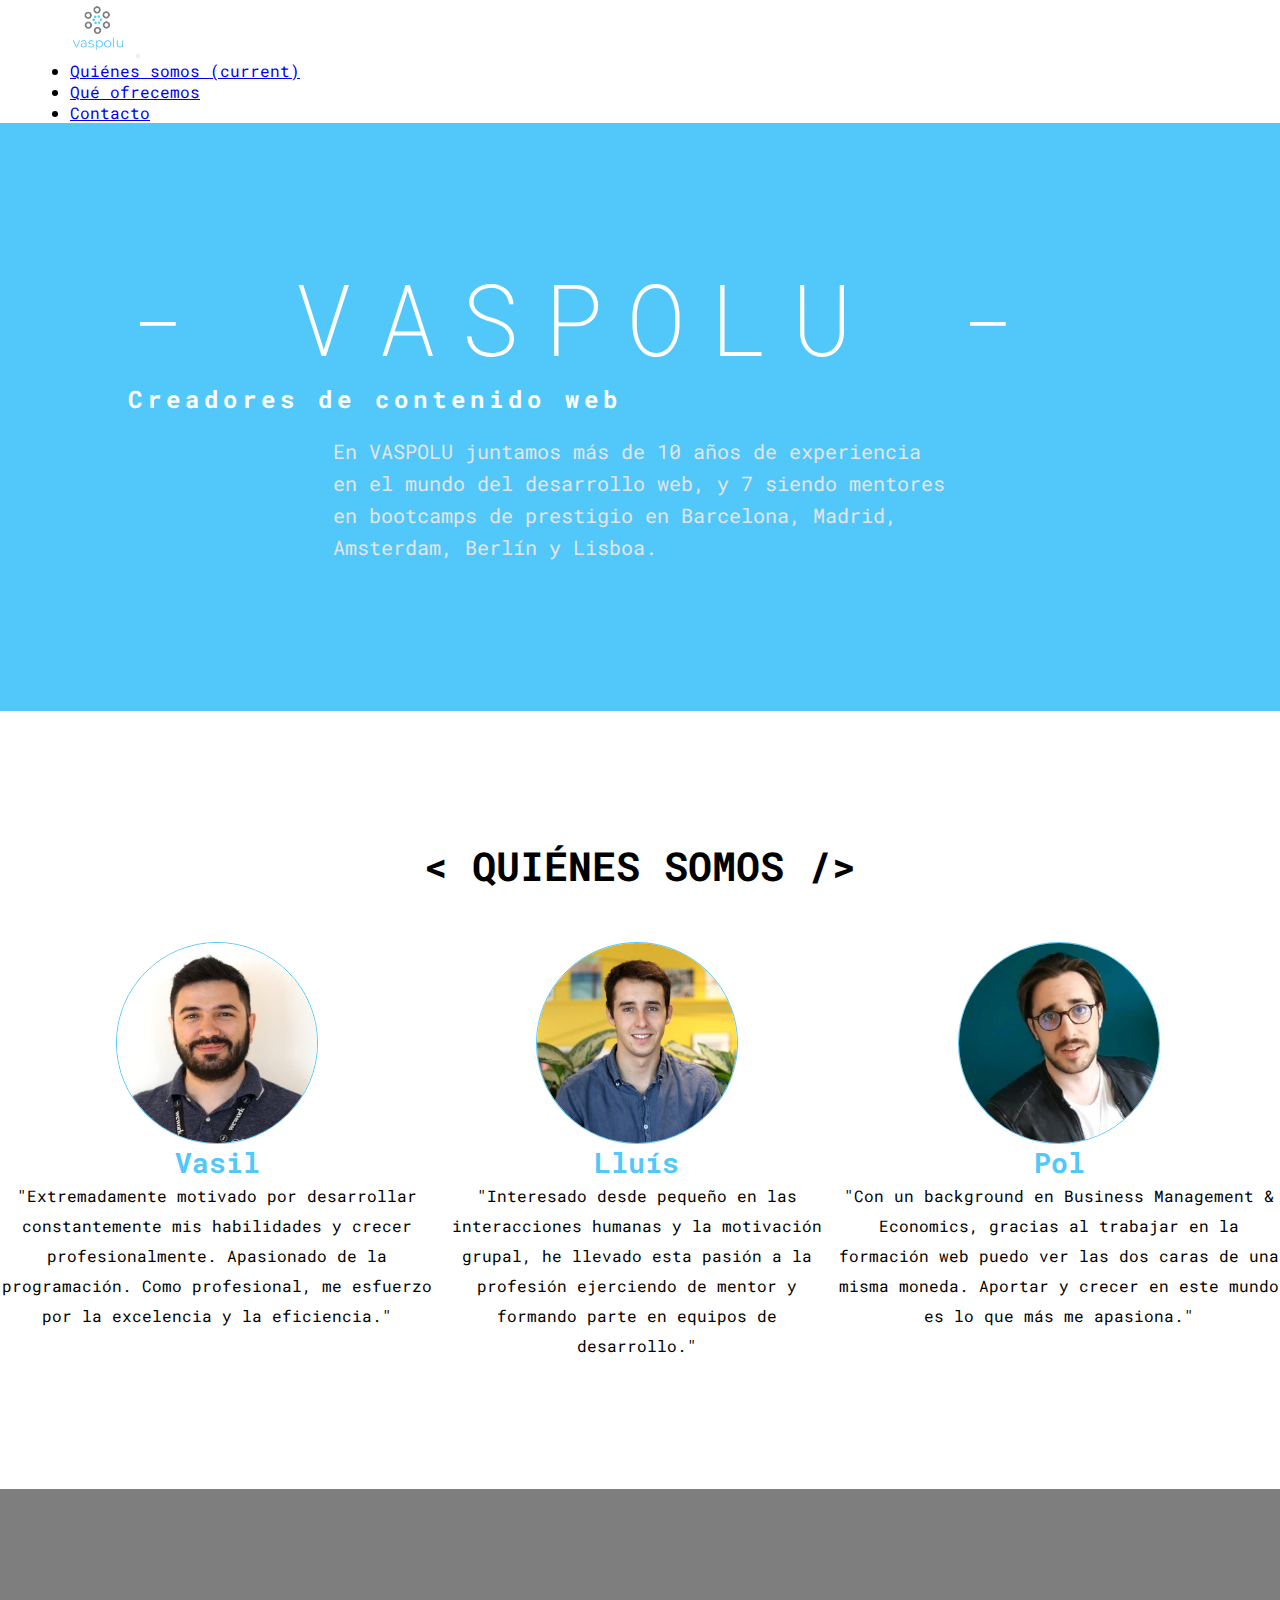
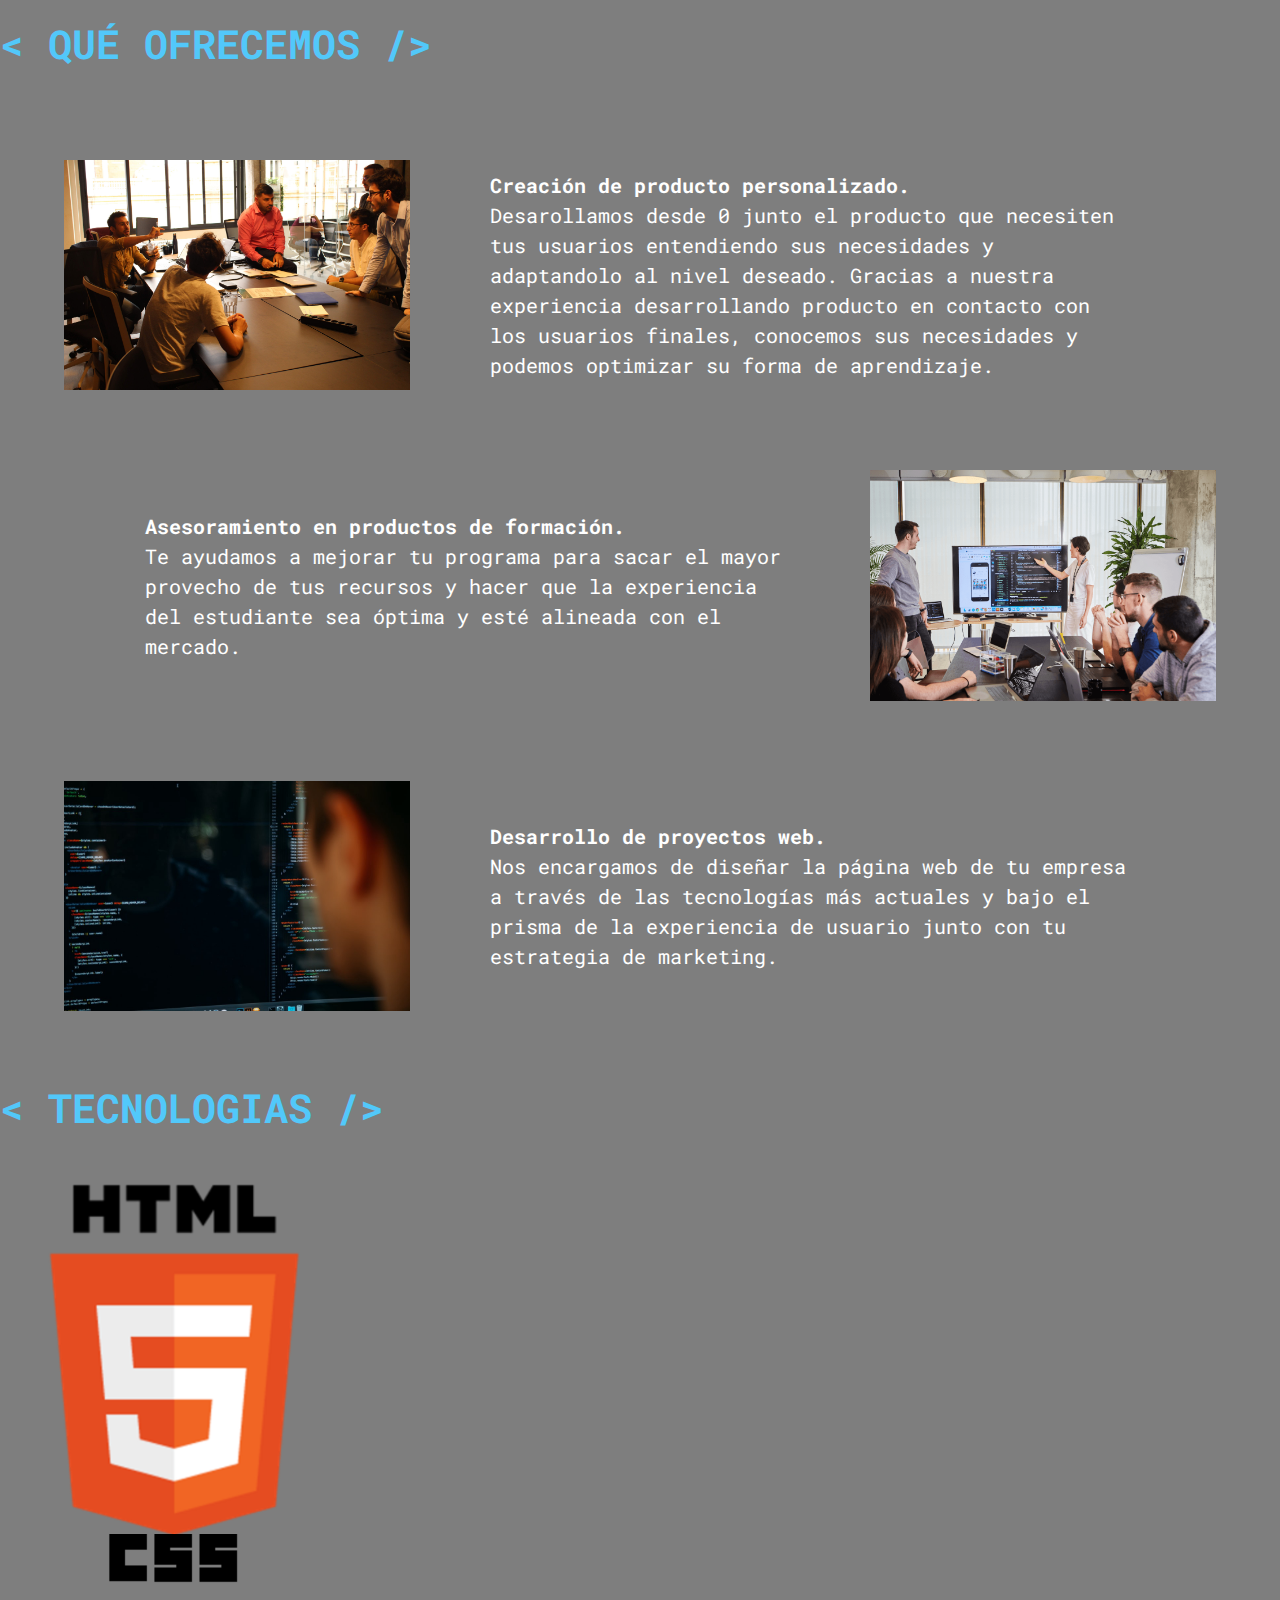
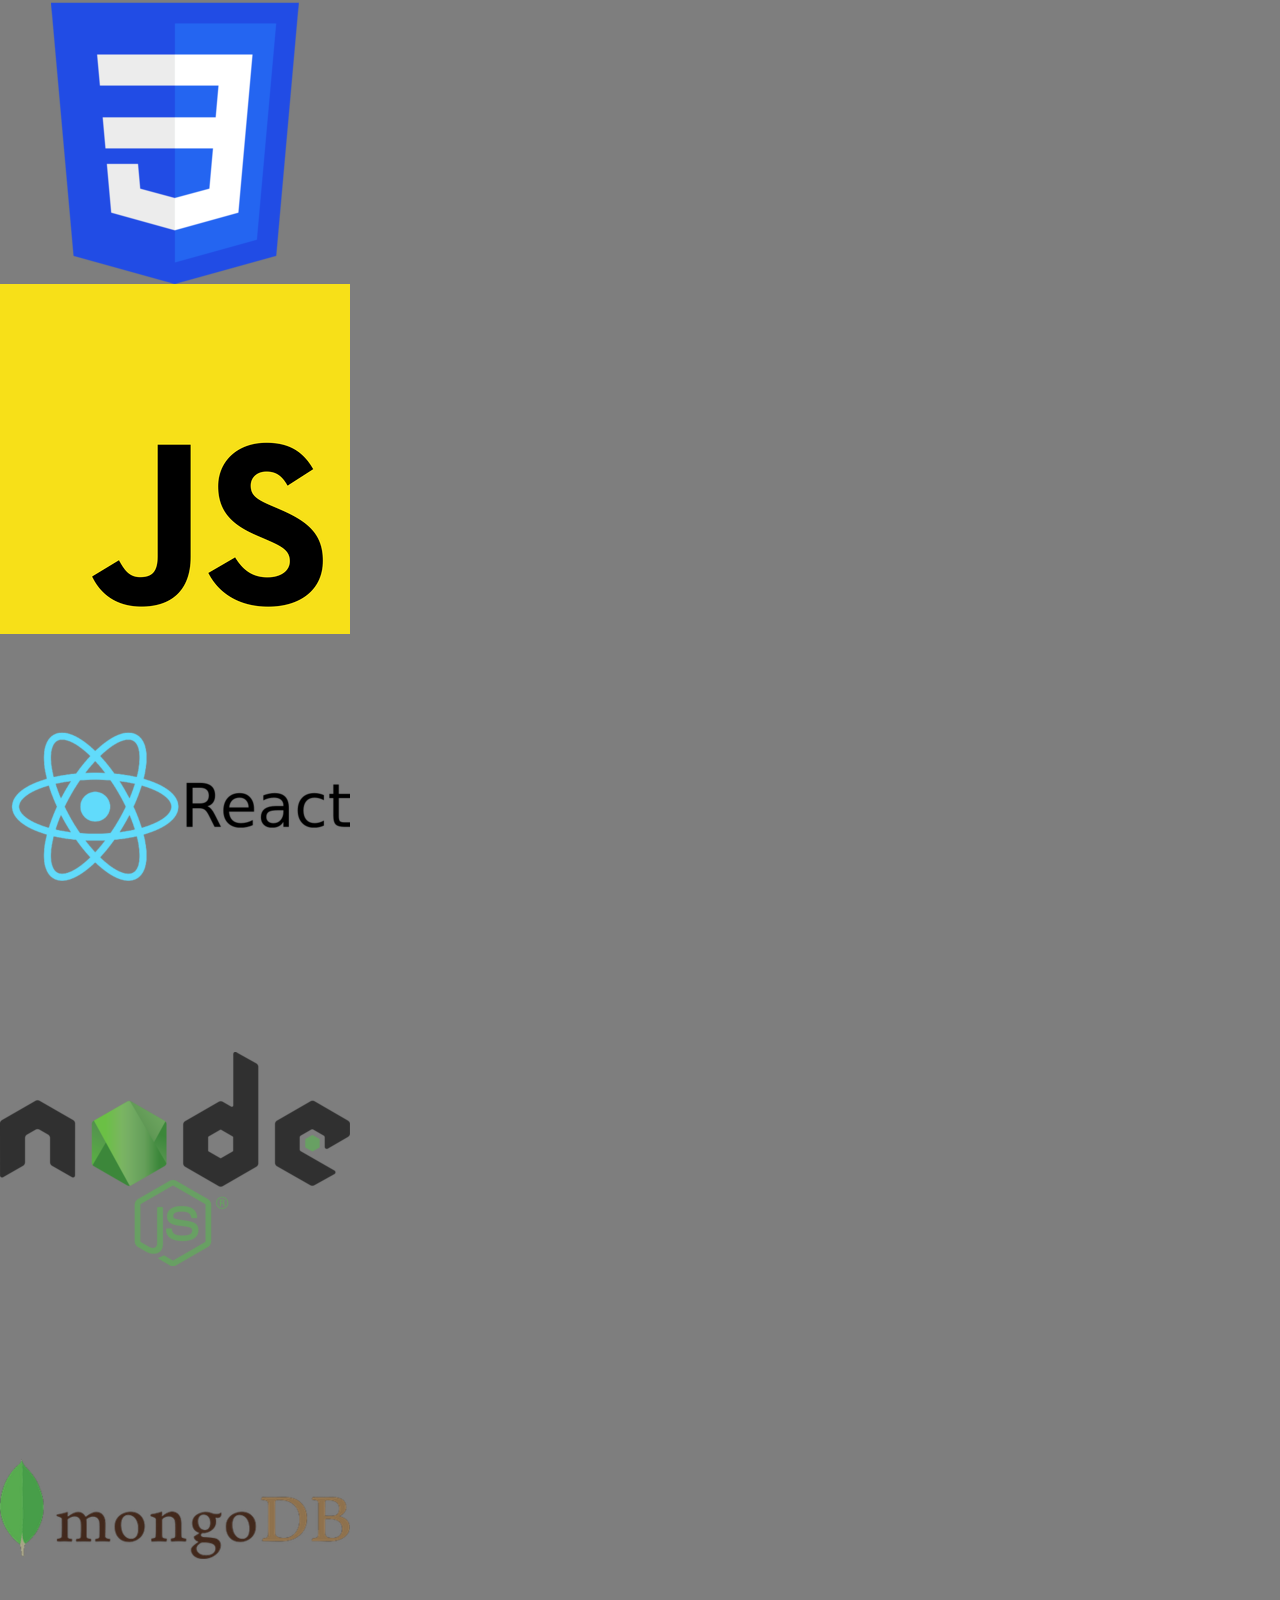
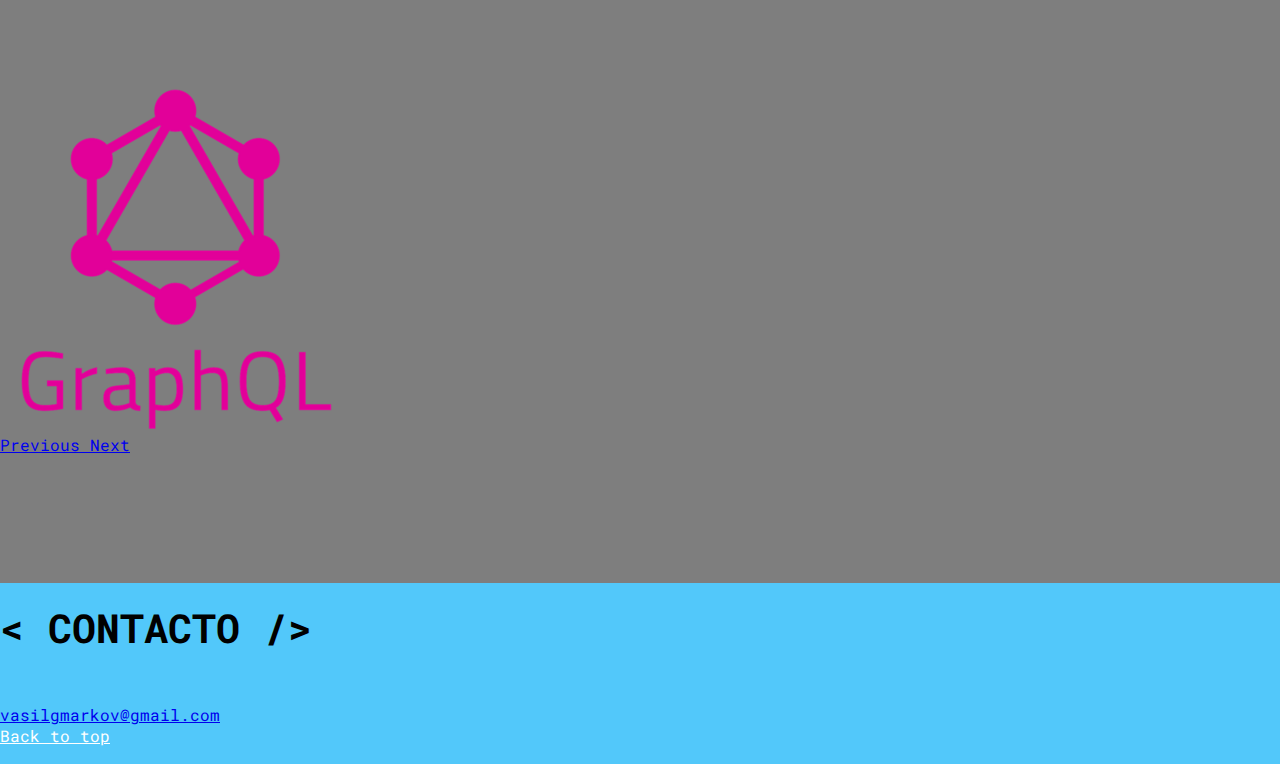
<file: index.html>
<html lang="en">

<head>
    <meta charset="UTF-8" />
    <meta name="viewport" content="width=device-width, initial-scale=1.0" />
    <link rel="icon" type="image/png" href="./assets/vaspolu.png" />
    <title>- V A S P O L U -</title>
    <link rel="stylesheet" href="https://cdn.jsdelivr.net/npm/bootstrap@4.5.3/dist/css/bootstrap.min.css"
        integrity="sha384-TX8t27EcRE3e/ihU7zmQxVncDAy5uIKz4rEkgIXeMed4M0jlfIDPvg6uqKI2xXr2" crossorigin="anonymous">
    <link rel="stylesheet" href="./css/carousel.css" />
    <link rel="preconnect" href="https://fonts.gstatic.com">
    <link href="https://fonts.googleapis.com/css2?family=Roboto+Mono&display=swap" rel="stylesheet">
    <link rel="stylesheet" href="./css/style.css" />
</head>

<body>
    <header>
        <nav class="navbar navbar-expand-lg navbar-light">
            <a class="navbar-brand" href="#"><img class="logo" src="./assets/vaspolu.png" alt="logo"></a>
            <button class="navbar-toggler" type="button" data-toggle="collapse" data-target="#navbarSupportedContent"
                aria-controls="navbarSupportedContent" aria-expanded="false" aria-label="Toggle navigation">
                <span class="navbar-toggler-icon"></span>
            </button>

            <div class="collapse navbar-collapse" id="navbarSupportedContent">
                <ul class="navbar-nav mr-auto">
                    <li class="nav-item">
                        <a class="nav-link" href="#somos">Quiénes somos <span class="sr-only">(current)</span></a>
                    </li>
                    <li class="nav-item">
                        <a class="nav-link" href="#ofrecemos">Qué ofrecemos</a>
                    </li>
                    <li class="nav-item">
                        <a class="nav-link" href="#contacto">Contacto</a>
                    </li>
                </ul>
            </div>
        </nav>

    </header>
    <main>
        <div class="jumbotron text-center">
            <div class="container">
                <h1 class="display-4">- VASPOLU -</h1>
                <h2>Creadores de contenido web</h2>
                <p>En VASPOLU juntamos más de 10 años de experiencia en el mundo del desarrollo web, y 7 siendo mentores
                    en bootcamps de prestigio en Barcelona, Madrid, Amsterdam, Berlín y Lisboa.</p>
            </div>
        </div>
        <div id="somos" class="somos container">
            <h3 class="text-center">&lt QUIÉNES SOMOS /&gt</h3>
            <div class="row personas">

                <div class="col-lg-4 col-md-6 col-sm-12 mb-5">
                    <img src="./assets/Vasil.jpeg" alt="vasil">
                    <p class="nombre">Vasil</p>
                    <p class="desc">"Extremadamente motivado por desarrollar constantemente mis habilidades y crecer
                        profesionalmente. Apasionado de la programación. Como profesional, me esfuerzo por la excelencia
                        y la eficiencia."</p>
                </div>
                <div class="col-lg-4 col-md-6 col-sm-12 mb-5">
                    <img src="./assets/lluis (1).jpg" alt="lluis">
                    <p class="nombre">Lluís</p>
                    <p class="desc">"Interesado desde pequeño en las interacciones humanas y la motivación grupal, he
                        llevado esta pasión a la profesión ejerciendo de mentor y formando parte en equipos de
                        desarrollo."</p>
                </div>
                <div class="col-lg-4 col-md-6 col-sm-12 mb-5">
                    <img src="./assets/pol.jpeg" alt="pol">
                    <p class="nombre">Pol</p>
                    <p class="desc">"Con un background en Business Management & Economics, gracias al trabajar en la
                        formación
                        web puedo ver las dos caras de una misma moneda. Aportar y crecer en este mundo es lo que más me
                        apasiona."</p>
                </div>
            </div>
        </div>
        <div id="ofrecemos" class="ofrecemos gray">
            <h3 class="text-center">&lt QUÉ OFRECEMOS /&gt</h3>
            <div class=" ofrecemos-cont">
                <div><img src="./assets/co-creating.JPG" alt="test"></div>
                <div>
                    <p class="desc bold">
                        Creación de producto personalizado.
                    </p>
                    <p>Desarollamos desde 0 junto el producto que necesiten tus usuarios entendiendo sus necesidades y
                        adaptandolo al nivel deseado. Gracias a nuestra experiencia desarrollando producto en contacto
                        con los usuarios finales, conocemos sus necesidades y podemos optimizar su forma de aprendizaje.
                    </p>
                </div>
                <div>
                    <p class="desc bold">Asesoramiento en productos de formación. </p>
                    <p>Te ayudamos a mejorar tu programa para sacar el mayor provecho de tus recursos y hacer que la
                        experiencia del estudiante sea óptima y esté alineada con el mercado.
                    </p>
                </div>
                <div><img src="./assets/coding.png" alt="test"></div>
                <div><img src="./assets/example.jpeg" alt="test"></div>
                <div>
                    <p class="desc bold">Desarrollo de proyectos web.</p>
                    <p>Nos encargamos de diseñar la página web de tu empresa a través de las tecnologías más actuales y
                        bajo el prisma de la experiencia de usuario junto con tu estrategia de marketing.</p>
                </div>
            </div>
            <h3 class="tecnologias text-center">&lt TECNOLOGIAS /&gt</h3>
            <!-- Carousel -->
            <div id="tecnologias" class="tecnologias">
                <div class="container-fluid">
                    <div id="carousel-example" class="carousel slide" data-ride="carousel">
                        <div class="carousel-inner row w-100 mx-auto" role="listbox">
                            <div class="carousel-item col-12 col-sm-6 col-md-4 col-lg-3 active">
                                <img src="./assets/html (1).png" class="img-fluid mx-auto d-block" alt="img1">
                            </div>
                            <div class="carousel-item col-12 col-sm-6 col-md-4 col-lg-3">
                                <img src="./assets/css (1).png" class="img-fluid mx-auto d-block" alt="img2">
                            </div>
                            <div class="carousel-item col-12 col-sm-6 col-md-4 col-lg-3">
                                <img src="./assets/js (1).png" class="img-fluid mx-auto d-block" alt="img3">
                            </div>
                            <div class="carousel-item col-12 col-sm-6 col-md-4 col-lg-3">
                                <img src="./assets/react (1).png" class="img-fluid mx-auto d-block" alt="img4">
                            </div>
                            <div class="carousel-item col-12 col-sm-6 col-md-4 col-lg-3">
                                <img src="./assets/vue (1).png" class="img-fluid mx-auto d-block" alt="img5">
                            </div>
                            <div class="carousel-item col-12 col-sm-6 col-md-4 col-lg-3">
                                <img src="./assets/node (1).png" class="img-fluid mx-auto d-block" alt="img6">
                            </div>
                            <div class="carousel-item col-12 col-sm-6 col-md-4 col-lg-3">
                                <img src="./assets/mongo (1).png" class="img-fluid mx-auto d-block" alt="img7">
                            </div>
                            <div class="carousel-item col-12 col-sm-6 col-md-4 col-lg-3">
                                <img src="./assets/graphql (1).png" class="img-fluid mx-auto d-block" alt="img8">
                            </div>
                        </div>
                        <a class="carousel-control-prev" href="#carousel-example" role="button" data-slide="prev">
                            <span class="carousel-control-prev-icon" aria-hidden="true"></span>
                            <span class="sr-only">Previous</span>
                        </a>
                        <a class="carousel-control-next" href="#carousel-example" role="button" data-slide="next">
                            <span class="carousel-control-next-icon" aria-hidden="true"></span>
                            <span class="sr-only">Next</span>
                        </a>
                    </div>
                </div>
            </div>
        </div>
    </main>
    <footer id="contacto" class="footer text-white">
        <div class="container">
            <div class="row">
                <div class="col-lg-6 col-md-8 sm-12 py-lg-5 py-md-3 contacto">
                    <h3>&lt CONTACTO /&gt</h3>
                    <a href="mailto:vasilgmarkov@gmail.com">vasilgmarkov@gmail.com</a>
                </div>
                <div class="col-lg-6 col-md-4 sm-12 py-lg-5 py-md-3">
                    <p class="back-top float-right">
                        <a href="#">Back to top</a>
                    </p>
                </div>
            </div>
        </div>
    </footer>
    <script src="https://code.jquery.com/jquery-3.5.1.slim.min.js"
        integrity="sha384-DfXdz2htPH0lsSSs5nCTpuj/zy4C+OGpamoFVy38MVBnE+IbbVYUew+OrCXaRkfj"
        crossorigin="anonymous"></script>
    <script src="./js/main.js"></script>
    <script src="https://cdn.jsdelivr.net/npm/bootstrap@4.5.3/dist/js/bootstrap.bundle.min.js"
        integrity="sha384-ho+j7jyWK8fNQe+A12Hb8AhRq26LrZ/JpcUGGOn+Y7RsweNrtN/tE3MoK7ZeZDyx"
        crossorigin="anonymous"></script>
</body>

</html>
</file>
<file: css/carousel.css>
/*
    code by Iatek LLC 2018 - CC 2.0 License - Attribution required
    code customized by Azmind.com
*/
@media (min-width: 768px) and (max-width: 991px) {
    /* Show 4th slide on md if col-md-4*/
    .carousel-inner .active.col-md-4.carousel-item + .carousel-item + .carousel-item + .carousel-item {
        position: absolute;
        top: 0;
        right: -33.3333%;  /*change this with javascript in the future*/
        z-index: -1;
        display: block;
        visibility: visible;
    }
}
@media (min-width: 576px) and (max-width: 768px) {
    /* Show 3rd slide on sm if col-sm-6*/
    .carousel-inner .active.col-sm-6.carousel-item + .carousel-item + .carousel-item {
        position: absolute;
        top: 0;
        right: -50%;  /*change this with javascript in the future*/
        z-index: -1;
        display: block;
        visibility: visible;
    }
}
@media (min-width: 576px) {
    .carousel-item {
        margin-right: 0;
    }
    /* show 2 items */
    .carousel-inner .active + .carousel-item {
        display: block;
    }
    .carousel-inner .carousel-item.active:not(.carousel-item-right):not(.carousel-item-left),
    .carousel-inner .carousel-item.active:not(.carousel-item-right):not(.carousel-item-left) + .carousel-item {
        transition: none;
    }
    .carousel-inner .carousel-item-next {
        position: relative;
        transform: translate3d(0, 0, 0);
    }
    /* left or forward direction */
    .active.carousel-item-left + .carousel-item-next.carousel-item-left,
    .carousel-item-next.carousel-item-left + .carousel-item,
    .carousel-item-next.carousel-item-left + .carousel-item + .carousel-item {
        position: relative;
        transform: translate3d(-100%, 0, 0);
        visibility: visible;
    }
    /* farthest right hidden item must be also positioned for animations */
    .carousel-inner .carousel-item-prev.carousel-item-right {
        position: absolute;
        top: 0;
        left: 0;
        z-index: -1;
        display: block;
        visibility: visible;
    }
    /* right or prev direction */
    .active.carousel-item-right + .carousel-item-prev.carousel-item-right,
    .carousel-item-prev.carousel-item-right + .carousel-item,
    .carousel-item-prev.carousel-item-right + .carousel-item + .carousel-item {
        position: relative;
        transform: translate3d(100%, 0, 0);
        visibility: visible;
        display: block;
        visibility: visible;
    }
}
/* MD */
@media (min-width: 768px) {
    /* show 3rd of 3 item slide */
    .carousel-inner .active + .carousel-item + .carousel-item {
        display: block;
    }
    .carousel-inner .carousel-item.active:not(.carousel-item-right):not(.carousel-item-left) + .carousel-item + .carousel-item {
        transition: none;
    }
    .carousel-inner .carousel-item-next {
        position: relative;
        transform: translate3d(0, 0, 0);
    }
    /* left or forward direction */
    .carousel-item-next.carousel-item-left + .carousel-item + .carousel-item + .carousel-item {
        position: relative;
        transform: translate3d(-100%, 0, 0);
        visibility: visible;
    }
    /* right or prev direction */
    .carousel-item-prev.carousel-item-right + .carousel-item + .carousel-item + .carousel-item {
        position: relative;
        transform: translate3d(100%, 0, 0);
        visibility: visible;
        display: block;
        visibility: visible;
    }
}
/* LG */
@media (min-width: 991px) {
    /* show 4th item */
    .carousel-inner .active + .carousel-item + .carousel-item + .carousel-item {
        display: block;
    }
    .carousel-inner .carousel-item.active:not(.carousel-item-right):not(.carousel-item-left) + .carousel-item + .carousel-item + .carousel-item {
        transition: none;
    }
    /* Show 5th slide on lg if col-lg-3 */
    .carousel-inner .active.col-lg-3.carousel-item + .carousel-item + .carousel-item + .carousel-item + .carousel-item {
        position: absolute;
        top: 0;
        right: -25%;  /*change this with javascript in the future*/
        z-index: -1;
        display: block;
        visibility: visible;
    }
    /* left or forward direction */
    .carousel-item-next.carousel-item-left + .carousel-item + .carousel-item + .carousel-item + .carousel-item {
        position: relative;
        transform: translate3d(-100%, 0, 0);
        visibility: visible;
    }
    /* right or prev direction //t - previous slide direction last item animation fix */
    .carousel-item-prev.carousel-item-right + .carousel-item + .carousel-item + .carousel-item + .carousel-item {
        position: relative;
        transform: translate3d(100%, 0, 0);
        visibility: visible;
        display: block;
        visibility: visible;
    }
}
</file>
<file: css/style.css>
* {
    margin: 0;
    padding: 0;
    font-family: 'Roboto Mono', monospace;
}

.bold {
    font-weight: bold;
}

header {
    padding: 0 70px 0 70px;
    position: -webkit-sticky;
    position: sticky;
    top: 0;
    background-color: white;
    z-index: 1;
}

.navbar-brand > .logo {
    height: 56px;
}

.navbar-nav {
    width: 100%;
    justify-content: flex-end;
}

.jumbotron {
   background-color: #52c8fa;
   padding: 128px 0;
   border-radius: 0px;
}

.jumbotron div {
    width: 80%;
    margin: auto;
}

.jumbotron > .container > h1 {
    font-size: 100px;
    letter-spacing: 23px;
    font-weight: 200;
    color: #ffffff;
}

.jumbotron > .container > h2 {
    letter-spacing: 5px;
    color: #fff;
}

.jumbotron > .container > p {
    width: 60%;
    margin: 20px auto;
    line-height: 32px;
    color: #e4e4e4;
    font-size: 20px;
}

.somos {
    text-align: center;
    padding: 128px 0px;
}

.somos h3 {
    font-size: 40px;
    margin-bottom: 50px;
}


.personas {
    display: flex;
    justify-content: space-around;
}

.personas > div > img {
    border: 1px solid #52c8fa;
    border-radius: 100%;
}

.personas > div > .nombre {
    font-size: 28px;
    font-weight: bold;
    color:#52c8fa;
}

.personas > div > .desc {
    line-height: 30px;
}

.personas img {
    height: 200px;
}

.gray {
    background-color: #7e7e7e;
    padding: 0 70px 0 70px;
    padding: 128px 0px;
}

.ofrecemos h3 {
    font-size: 40px;
    margin-bottom: 50px;
    color: #52c8fa;
}

.ofrecemos-cont {
    display: flex;
    flex-wrap: wrap;
    color: #fff;
    justify-content: center;
    width: 90%;
    margin: auto;
}

.ofrecemos-cont > div:nth-child(1),
.ofrecemos-cont > div:nth-child(4),
.ofrecemos-cont > div:nth-child(5) {
    width: 30%;
}

.ofrecemos-cont > div:nth-child(2),
.ofrecemos-cont > div:nth-child(3),
.ofrecemos-cont > div:nth-child(6) {
    width: 70%;
}



.ofrecemos-cont > div {
    display: flex;
    flex-direction: column;
    justify-content: center;
    align-items: center;
    margin: 40px 0;
}

.ofrecemos-cont > div > img {
    width: 100%;
}

.ofrecemos-cont > div > p {
    width: 80%;
    font-size: 20px;
    line-height: 30px;
}

h3.tecnologias {
    margin-top: 30px;
}

.footer {
    background-color: #52c8fa;
    padding: 18px 0px;
}

.contacto h3 {
    font-size: 40px;
    margin-bottom: 50px;
}

.back-top a {
    color: #ffffff;
}

@media (max-device-width: 768px){ 
    header {
        padding: 0;
    }

    .jumbotron > .container > h1 {
        font-size: 39px;
        letter-spacing: 23px;
    }

    .jumbotron > .container > h2 {
        font-size: 20px;
        letter-spacing: 5px;
    }

    .jumbotron > .container > p {
        width: 100%;
        line-height: 32px;
        font-size: 20px;
    }

}

@media (max-device-width: 480px)  { 
    .jumbotron > .container > h1 {
        font-size: 25px;
        letter-spacing: 8px;
    }

    .somos h3,
    .ofrecemos h3,
    .contacto h3 {
        font-size: 32px;
    }

    .jumbotron {
        background-color: #52c8fa;
        padding: 68px 0;
     }

     .jumbotron div {
        width: 100%;
    }

    .row {
        margin: 0;
    }

    .ofrecemos-cont {
        flex-direction: column;
    }

    .ofrecemos-cont > div:nth-child(1),
    .ofrecemos-cont > div:nth-child(4),
    .ofrecemos-cont > div:nth-child(5) {
     width: 100%;
    }

    .ofrecemos-cont > div:nth-child(2),
    .ofrecemos-cont > div:nth-child(3),
    .ofrecemos-cont > div:nth-child(6) {
        width: 100%;
    }

    .ofrecemos-cont > div:nth-child(1) {
        order: 1;
    }

    .ofrecemos-cont > div:nth-child(2) {
        order: 2;
    }

    .ofrecemos-cont > div:nth-child(4) {
        order: 3;
    }

    .ofrecemos-cont > div:nth-child(3) {
        order: 4;
    }

    .ofrecemos-cont > div:nth-child(5) {
        order: 5;
    }

    .ofrecemos-cont > div:nth-child(6) {
        order: 6;
    }

    .somos {
        padding: 68px 0px;
    }

    .gray {
        padding: 68px 0px;
    }
 }
</file>
